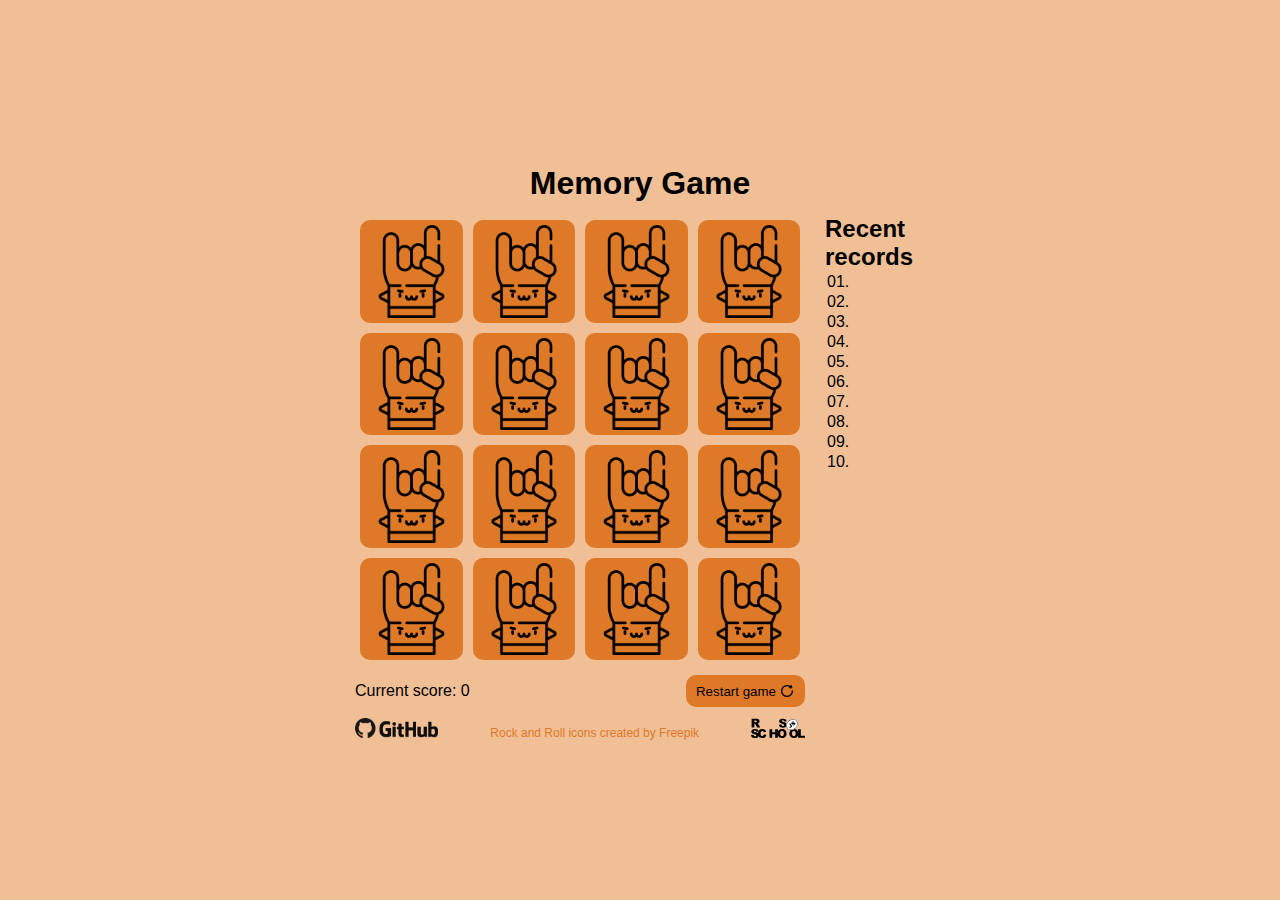
<file: index.html>
<!DOCTYPE html>
<html lang="en">

<head>
  <meta charset="UTF-8">
  <meta http-equiv="X-UA-Compatible" content="IE=edge">
  <meta name="viewport" content="width=device-width, initial-scale=1.0">
  <title>Memory Game</title>
  <link rel="stylesheet" href="./style.css">
  <link rel="icon" href="./assets/img/png/icon.png" sizes="any">
</head>

<body>
  <h1 class="title">Memory Game</h1>
  <section class="memory-game">
    <div class="board">
      <div class="memory-card" data-framework="band">
        <img class="front-face" src="./assets/img/png/band.png" alt="Band">
        <img src="./assets/img/png/maloik.png" alt="Memory Card" class="back-face">
      </div>
      <div class="memory-card" data-framework="band">
        <img class="front-face" src="./assets/img/png/band.png" alt="Band">
        <img src="./assets/img/png/maloik.png" alt="Memory Card" class="back-face">
      </div>
      <div class="memory-card" data-framework="cassette">
        <img class="front-face" src="./assets/img/png/cassette.png" alt="Cassette">
        <img src="./assets/img/png/maloik.png" alt="Memory Card" class="back-face">
      </div>
      <div class="memory-card" data-framework="cassette">
        <img class="front-face" src="./assets/img/png/cassette.png" alt="Cassette">
        <img src="./assets/img/png/maloik.png" alt="Memory Card" class="back-face">
      </div>
      <div class="memory-card" data-framework="drum">
        <img class="front-face" src="./assets/img/png/drum.png" alt="Drum">
        <img src="./assets/img/png/maloik.png" alt="Memory Card" class="back-face">
      </div>
      <div class="memory-card" data-framework="drum">
        <img class="front-face" src="./assets/img/png/drum.png" alt="Drum">
        <img src="./assets/img/png/maloik.png" alt="Memory Card" class="back-face">
      </div>
      <div class="memory-card" data-framework="guitar">
        <img class="front-face" src="./assets/img/png/electric-guitar.png" alt="Electric Guitar">
        <img src="./assets/img/png/maloik.png" alt="Memory Card" class="back-face">
      </div>
      <div class="memory-card" data-framework="guitar">
        <img class="front-face" src="./assets/img/png/electric-guitar.png" alt="Electric Guitar">
        <img src="./assets/img/png/maloik.png" alt="Memory Card" class="back-face">
      </div>
      <div class="memory-card" data-framework="headphones">
        <img class="front-face" src="./assets/img/png/headphones.png" alt="Headphones">
        <img src="./assets/img/png/maloik.png" alt="Memory Card" class="back-face">
      </div>
      <div class="memory-card" data-framework="headphones">
        <img class="front-face" src="./assets/img/png/headphones.png" alt="Headphones">
        <img src="./assets/img/png/maloik.png" alt="Memory Card" class="back-face">
      </div>
      <div class="memory-card" data-framework="jack">
        <img class="front-face" src="./assets/img/png/jack.png" alt="Jack">
        <img src="./assets/img/png/maloik.png" alt="Memory Card" class="back-face">
      </div>
      <div class="memory-card" data-framework="jack">
        <img class="front-face" src="./assets/img/png/jack.png" alt="Jack">
        <img src="./assets/img/png/maloik.png" alt="Memory Card" class="back-face">
      </div>
      <div class="memory-card" data-framework="microphone">
        <img class="front-face" src="./assets/img/png/microphone.png" alt="Microphone">
        <img src="./assets/img/png/maloik.png" alt="Memory Card" class="back-face">
      </div>
      <div class="memory-card" data-framework="microphone">
        <img class="front-face" src="./assets/img/png/microphone.png" alt="Microphone">
        <img src="./assets/img/png/maloik.png" alt="Memory Card" class="back-face">
      </div>
      <div class="memory-card" data-framework="sunglasses">
        <img class="front-face" src="./assets/img/png/sunglasses.png" alt="Sunglasses">
        <img src="./assets/img/png/maloik.png" alt="Memory Card" class="back-face">
      </div>
      <div class="memory-card" data-framework="sunglasses">
        <img class="front-face" src="./assets/img/png/sunglasses.png" alt="Sunglasses">
        <img src="./assets/img/png/maloik.png" alt="Memory Card" class="back-face">
      </div>
    </div>
    <div class="table">
      <h2 class="table-title">Recent records</h2>
      <table>
        <tr>
          <td>01.</td>
          <td class="score-rec 1"></td>
        </tr>
        <tr>
          <td>02.</td>
          <td class="score-rec 2"></td>
        </tr>
        <tr>
          <td>03.</td>
          <td class="score-rec 3"></td>
        </tr>
        <tr>
          <td>04.</td>
          <td class="score-rec 4"></td>
        </tr>
        <tr>
          <td>05.</td>
          <td class="score-rec 5"></td>
        </tr>
        <tr>
          <td>06.</td>
          <td class="score-rec 6"></td>
        </tr>
        <tr>
          <td>07.</td>
          <td class="score-rec 7"></td>
        </tr>
        <tr>
          <td>08.</td>
          <td class="score-rec 8"></td>
        </tr>
        <tr>
          <td>09.</td>
          <td class="score-rec 9"></td>
        </tr>
        <tr>
          <td>10.</td>
          <td class="score-rec 10"></td>
        </tr>
      </table>
    </div>
  </section>
  <section class="controls">
    <div class="container">
      <p class="score">
        Current score: <span class="result"></span>
      </p>
      <button class="restart-btn">Restart game <img src="./assets/img/png/reset.png" alt="Restart"></button>
    </div>
  </section>
  <div class="congrats-bg hidden">
    <div class="congrats">
      <p class="congrats-text">Congratulations! You finished the game with <span class="result"></span> moves!</p>
      <div class="congrats-img">
        <img src="./assets/img/png/peace.png" alt="peace">
      </div>
      <button class="restart-btn">Restart game <img src="./assets/img/png/reset.png" alt="Restart"></button>
    </div>
  </div>
  <footer class="footer">
    <div class="container">
      <div class="github">
        <a href="https://github.com/thelastandrew" target="_blank"><img src="./assets/img/png/github-logo.png"
            alt="Github"></a>
      </div>
      <div class="credits">
        <a href="https://www.flaticon.com/packs/rock-and-roll-66" target="_blank">Rock and Roll icons</a> created by <a
          href="https://www.freepik.com/" target="_blank">Freepik</a>
      </div>
      <div class="rss-school">
        <a href="https://rs.school/js-stage0/" target="_blank"><img src="./assets/img/svg/rs_school_js.svg"
            alt="RSS Logo"></a>
      </div>
    </div>

  </footer>
  <script src="./index.js"></script>
</body>

</html>
</file>
<file: style.css>
*,
*::before,
*::after {
  margin: 0;
  padding: 0;
  box-sizing: border-box;
}

body {
  font-family: Arial, Helvetica, sans-serif;
  height: 100vh;
  background-color: rgb(241, 191, 150);
  display: flex;
  flex-direction: column;
  justify-content: center;
  align-items: center;
}

a {
  text-decoration: none;
  color: inherit;
}

.title {
  font-size: 32px;
  line-height: 2em;
}

.memory-game {
  display: flex;
  flex-direction: row;
  margin-bottom: 10px;
}

.board {
  width: 450px;
  height: 450px;
  display: flex;
  flex-wrap: wrap;
  perspective: 1000px;
}

.memory-card {
  width: calc(25% - 10px);
  height: calc(25% - 10px);
  position: relative;
  margin: 5px;
  transform: scale(1);
  transform-style: preserve-3d;
  transition: transform 0.3s;
  cursor: pointer;
}

.memory-card:active,
.restart-btn:active {
  transform: scale(0.97);
  transition: transform 0.2s;
}

.memory-card.flip {
  transform: rotateY(180deg);
}

.front-face,
.back-face {
  position: absolute;
  width: 100%;
  height: 100%;
  padding: 5px;
  background-color: rgb(221, 121, 39);
  border-radius: 10px;
  backface-visibility: hidden;
}

.front-face {
  transform: rotateY(180deg);
}

.table {
  width: 100px;
  margin-left: 20px;
}

.controls {
  width: 570px;
  margin-bottom: 10px;
}

.container {
  width: 450px;
  display: flex;
  flex-direction: row;
  justify-content: space-between;
  font-size: 16px;
  line-height: 2em;
}

.restart-btn {
  cursor: pointer;
  border: none;
  background-color: rgb(221, 121, 39);
  border-radius: 10px;
  padding: 5px 10px;
  display: flex;
  justify-content: center;
  align-items: center;
}

.restart-btn img {
  height: 16px;
  margin-left: 3px;
}

.congrats-bg {
  position: absolute;
  top: 0;
  left: 0;
  width: 100%;
  height: 100%;
  background: rgba(0, 0, 0, 0.5);
  display: flex;
}

.congrats {
  width: 600px;
  height: 500px;
  margin: auto;
  padding: 10px;
  background-color: rgb(221, 121, 39);
  border-radius: 10px;
  display: flex;
  flex-direction: column;
  justify-content: space-around;
  align-items: center;
  text-align: center;
}

.congrats-text {
  font-size: 36px;
}

.congrats-img {
  width: 100px;
  height: 100px;
}

.congrats-img img {
  width: 100%;
  height: 100%;
}

.congrats button {
  border: 1px solid black;
}

.hidden {
  display: none;
}

.footer {
  width: 570px;
}

.footer img {
  height: 20px;
}

.credits {
  font-size: 12px;
  color: rgb(221, 121, 39);
}

.credits a {
  transition: 0.3s;
}

.credits a:hover {
  color: rgb(126, 70, 24);
}
</file>
